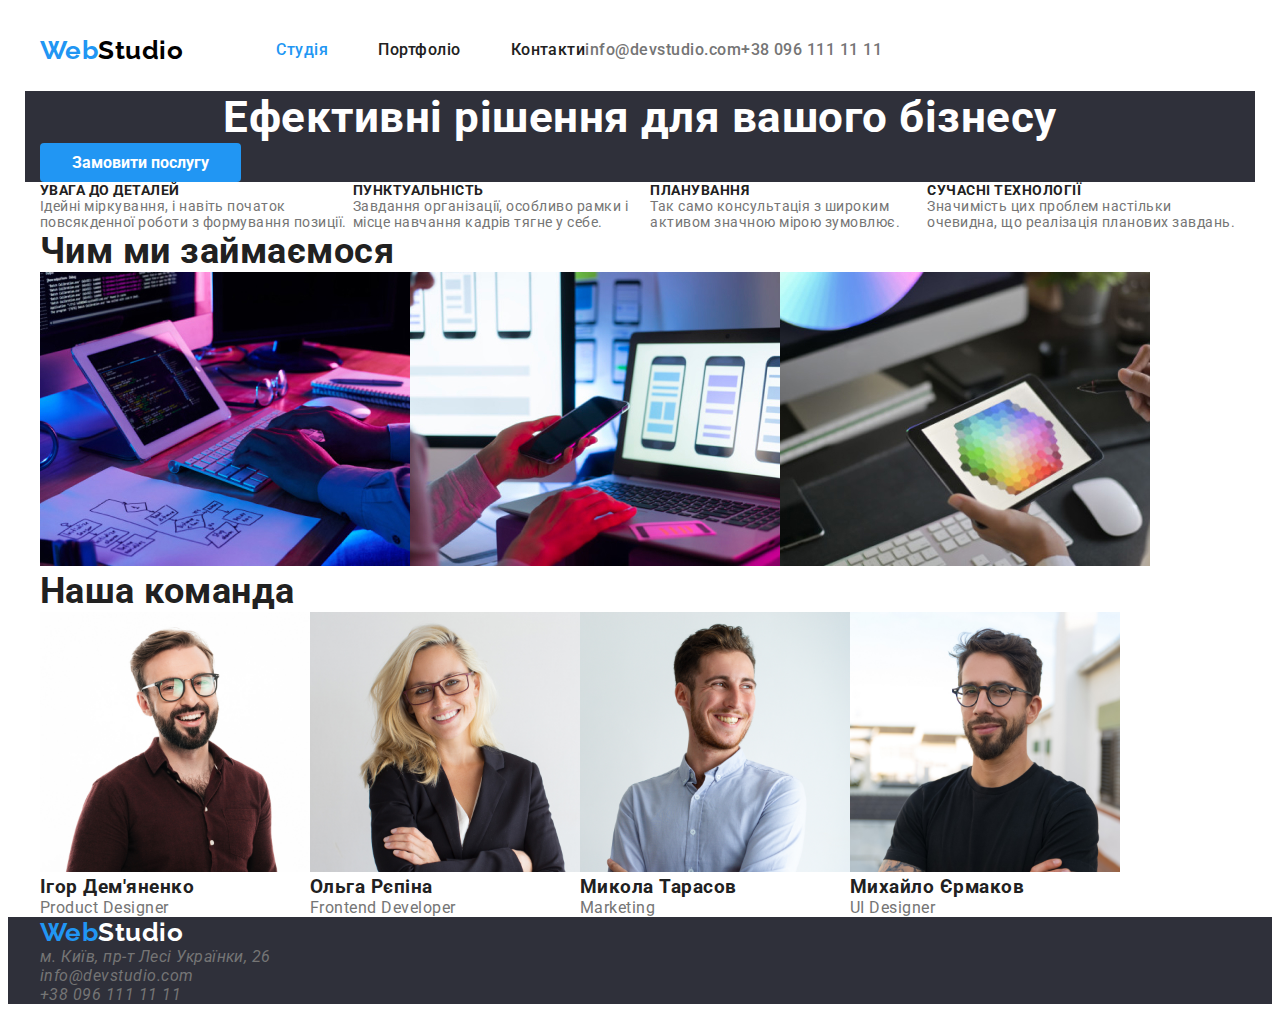
<file: index.html>
<!DOCTYPE html>
<html lang="en">
  <head>
    <meta charset="UTF-8" />
    <meta name="viewport" content="width=device-width, initial-scale=1.0" />
    <link
      rel="stylesheet"
      href="https://cdnjs.cloudflare.com/ajax/libs/modern-normalize/3.0.1/modern-normalize.min.css"
      integrity="sha512-q6WgHqiHlKyOqslT/lgBgodhd03Wp4BEqKeW6nNtlOY4quzyG3VoQKFrieaCeSnuVseNKRGpGeDU3qPmabCANg=="
      crossorigin="anonymous"
      referrerpolicy="no-referrer"
    />
    <link rel="stylesheet" href="./css/styles.css" />
    <link rel="preconnect" href="https://fonts.googleapis.com" />
    <link rel="preconnect" href="https://fonts.gstatic.com" crossorigin />
    <link
      href="https://fonts.googleapis.com/css2?family=Raleway:wght@700&family=Roboto&display=swap"
      rel="stylesheet"
    />
    <title>Document</title>
  </head>
  <body>
    <header>
      <section class="header container">
        <a
          class="logo"
          href="https://i.pinimg.com/564x/7c/ce/30/7cce3030a7b2b9a6e2a41213b5547953.jpg"
          ><span class="logo-accent">Web</span>Studio</a
        >
        <nav>
          <ul class="nav-list">
            <li class="nav-li">
              <a class="nav-link current-pg" href="">Студія</a>
            </li>
            <li class="nav-li">
              <a class="nav-link" href="./portfolio.html">Портфоліо</a>
            </li>
            <li class="nav-li"><a class="nav-link" href="">Контакти</a></li>
          </ul>
        </nav>
        <ul class="contact-list">
          <li class="contact-link">info@devstudio.com</li>
          <li class="contact-link">+38 096 111 11 11</li>
        </ul>
      </section>
    </header>

    <main>
      <!-- Герой -->
      <section class="hero container">
        <h1 class="hero-hedder">Ефективні рішення для вашого бізнесу</h1>
        <button type="button" class="hero-btn">Замовити послугу</button>
      </section>

      <section class="container">
        <ul class="featchers-list">
          <li>
            <h2 class="featchers-header">УВАГА ДО ДЕТАЛЕЙ</h2>
            <p class="featchers-text">
              Ідейні міркування, і навіть початок повсякденної роботи з
              формування позиції.
            </p>
          </li>
          <li>
            <h2 class="featchers-header">ПУНКТУАЛЬНІСТЬ</h2>
            <p class="featchers-text">
              Завдання організації, особливо рамки і місце навчання кадрів тягне
              у себе.
            </p>
          </li>
          <li>
            <h2 class="featchers-header">ПЛАНУВАННЯ</h2>
            <p class="featchers-text">
              Так само консультація з широким активом значною мірою зумовлює.
            </p>
          </li>
          <li>
            <h2 class="featchers-header">СУЧАСНІ ТЕХНОЛОГІЇ</h2>
            <p class="featchers-text">
              Значимість цих проблем настільки очевидна, що реалізація планових
              завдань.
            </p>
          </li>
        </ul>
      </section>

      <section class="container">
        <h2 class="section-header">Чим ми займаємося</h2>
        <ul class="work-list">
          <li>
            <a href="">
              <img
                src="./image/box1.jpg"
                alt="Exumple"
                width="370"
                height="294"
              />
            </a>
          </li>
          <li>
            <a href="">
              <img
                src="./image/box2.jpg"
                alt="Exumple"
                width="370"
                height="294"
              />
            </a>
          </li>
          <li>
            <a href="">
              <img
                src="./image/box3.jpg"
                alt="Exumple"
                width="370"
                height="294"
              />
            </a>
          </li>
        </ul>
      </section>

      <section class="container">
        <h2 class="section-header">Наша команда</h2>
        <ul class="teammates-list">
          <li>
            <img src="./image/img1.jpg" alt="Photo" width="270" height="260" />
            <h3>Ігор Дем'яненко</h3>
            <p>Product Designer</p>
          </li>

          <li>
            <img src="./image/img2.jpg" alt="Photo" width="270" height="260" />
            <h3>Ольга Рєпіна</h3>
            <p>Frontend Developer</p>
          </li>

          <li>
            <img src="./image/img3.jpg" alt="Photo" width="270" height="260" />
            <h3>Микола Тарасов</h3>
            <p>Marketing</p>
          </li>

          <li>
            <img src="./image/img4.jpg" alt="Photo" width="270" height="260" />
            <h3>Михайло Єрмаков</h3>
            <p>UI Designer</p>
          </li>
        </ul>
      </section>
    </main>

    <footer class="footer">
      <section class="container">
        <a
          class="logo"
          href="https://i.pinimg.com/564x/7c/ce/30/7cce3030a7b2b9a6e2a41213b5547953.jpg"
          ><span class="logo-accent">Web</span>Studio</a
        >
        <address>
          <p>
            м. Київ, пр-т Лесі Українки, 26 <br />
            info@devstudio.com <br />
            +38 096 111 11 11
          </p>
        </address>
      </section>
    </footer>
  </body>
</html>
</file>
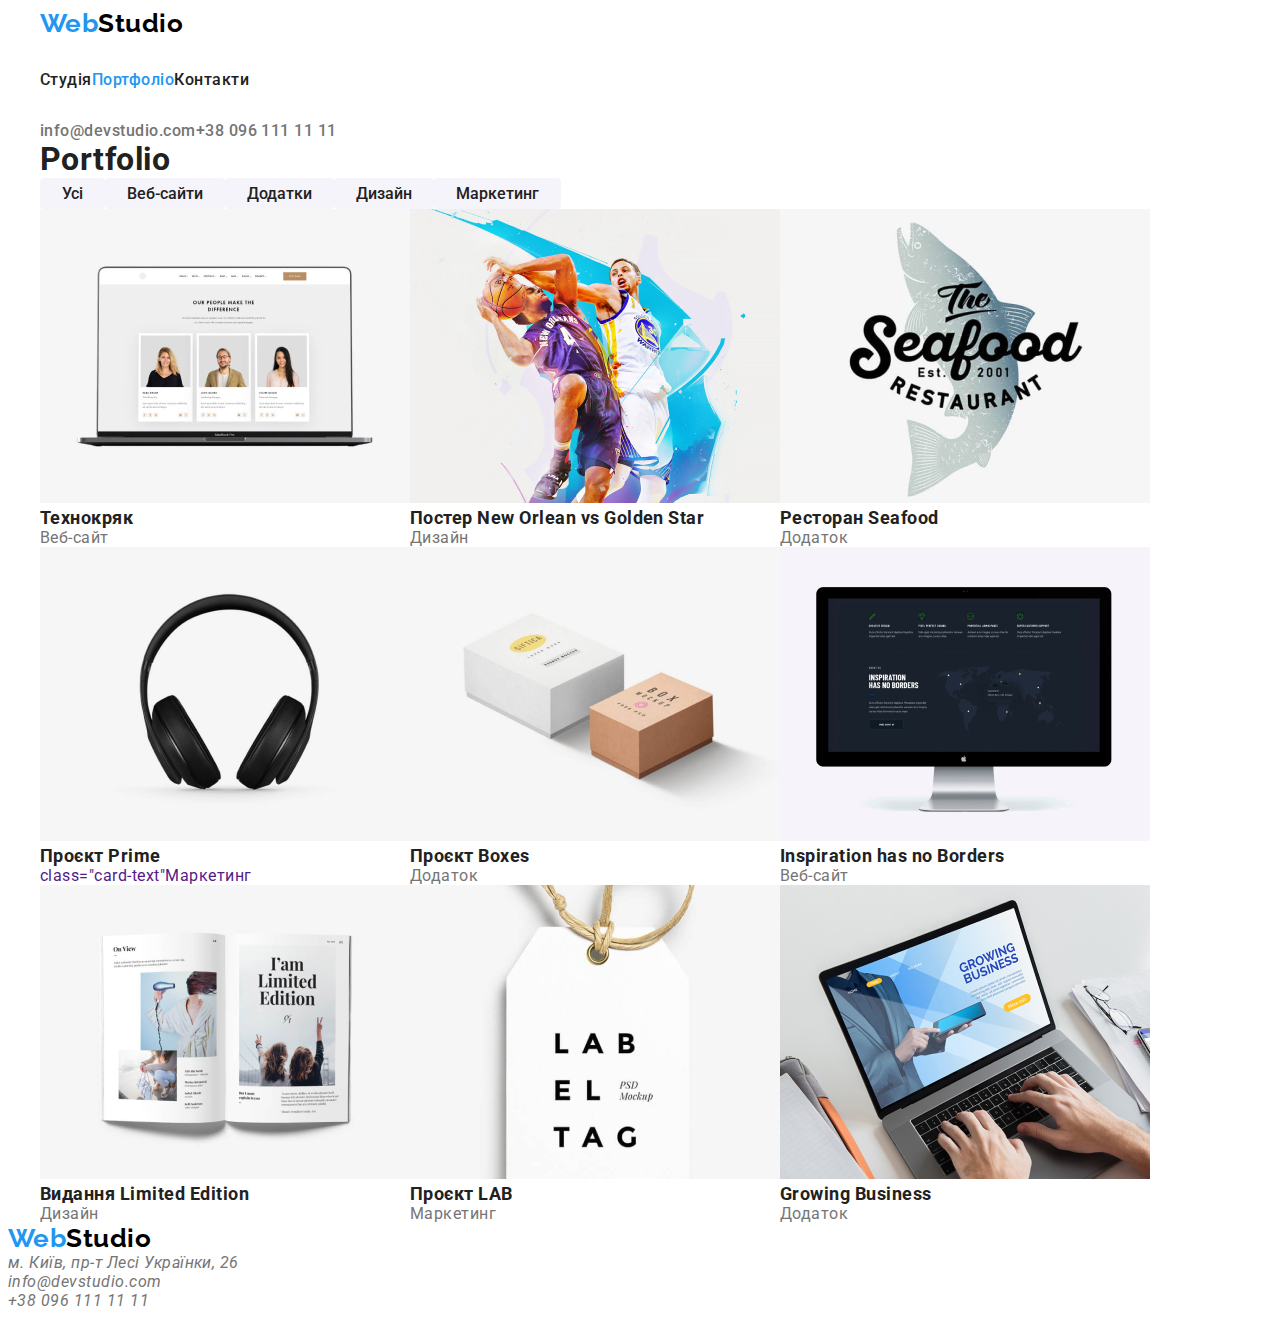
<file: portfolio.html>
<!DOCTYPE html>
<html lang="en">
<head>
    <meta charset="UTF-8">
    <meta name="viewport" content="width=device-width, initial-scale=1.0">
    <link rel="stylesheet" href="https://cdnjs.cloudflare.com/ajax/libs/modern-normalize/3.0.1/modern-normalize.min.css" integrity="sha512-q6WgHqiHlKyOqslT/lgBgodhd03Wp4BEqKeW6nNtlOY4quzyG3VoQKFrieaCeSnuVseNKRGpGeDU3qPmabCANg==" crossorigin="anonymous" referrerpolicy="no-referrer" />
    <link rel="stylesheet" href="./css/styles.css">
    <link rel="preconnect" href="https://fonts.googleapis.com">
<link rel="preconnect" href="https://fonts.gstatic.com" crossorigin>
<link href="https://fonts.googleapis.com/css2?family=Raleway:wght@700&family=Roboto&display=swap" rel="stylesheet">
    <title>Document</title>
</head>
<body>
    <header>
        <section class="container">
            <a  class="logo" href="https://i.pinimg.com/564x/7c/ce/30/7cce3030a7b2b9a6e2a41213b5547953.jpg"><span class="logo-accent">Web</span>Studio</a>
            <nav>
                <ul class="nav-list">
                    <li ><a class="nav-link" href="./index.html">Студія</a></li>
                    <li ><a class="nav-link current-pg" href="">Портфоліо</a></li>
                    <li ><a class="nav-link" href="">Контакти</a></li>
                </ul>
            </nav>
            <ul class="contact-list">
                <li class="contact-link">info@devstudio.com</li>
                <li class="contact-link">+38 096 111 11 11</li>
            </ul>
        </section>
       </header>
<main>
   <div class="container">
    <h1>Portfolio</h1>
    <ul class="btn-list">
        <li><button class="portfolio-btn" type="button">Усі</button></li>
        <li><button class="portfolio-btn" type="button">Веб-сайти</button></li>
        <li><button class="portfolio-btn" type="button">Додатки</button></li>
        <li><button class="portfolio-btn" type="button">Дизайн</button></li>
        <li><button class="portfolio-btn" type="button">Маркетинг</button></li>
    </ul>
    <ul class="portfolio-list">
        <li>
            <a href="">
            <img href=""><img src="./image/portfolio/img1.jpg" alt="">
                <h2 class="card-header">Технокряк</h2>
                <p class="card-text">Веб-сайт</p>
            </a>
        </li>
        <li> 
            <a href="">
                <img src="./image/portfolio/img2.jpg" alt="">
            <h2 class="card-header">Постер New Orlean vs Golden Star</h2>
            <p class="card-text">Дизайн</p>
            </a>
        </li>
        <li> 
            <a href=""><img src="./image/portfolio/img3.jpg" alt="">
                <h2 class="card-header">Ресторан Seafood</h2>
                <p class="card-text">Додаток</p>
            </a>
        </li>
        <li>
            <a href="">
                <img src="./image/portfolio/img4.jpg" alt="">
                <h2 class="card-header">Проєкт Prime</h2>
                <p> class="card-text"Маркетинг</p>
            </a>
        </li>
        <li> 
            <a href=""><img src="./image/portfolio/img5.jpg" alt="">
                <h2 class="card-header">Проєкт Boxes</h2>
                <p class="card-text">Додаток</p>
            </a>
        </li>
        <li> 
            <a href=""><img src="./image/portfolio/img6.jpg" alt="">
                <h2 class="card-header">Inspiration has no Borders</h2>
                <p class="card-text">Веб-сайт</p>
            </a>
        </li>
        <li> 
            <a href=""><img src="./image/portfolio/img7.jpg" alt="">
                <h2 class="card-header">Видання Limited Edition</h2>
                <p class="card-text">Дизайн</p>
            </a>
        </li>
        <li> 
            <a href="">
                <img src="./image/portfolio/img8.jpg" alt="">
            <h2 class="card-header">Проєкт LAB</h2>
            <p class="card-text">Маркетинг</p>
            </a>
        </li>
        <li> 
            <a href="">
                <img src="./image/portfolio/img9.jpg" alt="">
            <h2 class="card-header">Growing Business</h2>
            <p class="card-text">Додаток</p>
            </a>
        </li>
    </ul>
   </div>
</main>
       <footer>
        <section>
            <a  class="logo" href="https://i.pinimg.com/564x/7c/ce/30/7cce3030a7b2b9a6e2a41213b5547953.jpg"><span class="logo-accent">Web</span>Studio</a>
            <address>
                <p>м. Київ, пр-т Лесі Українки, 26 <br>
                    info@devstudio.com <br>
                    +38 096 111 11 11
                </p>
            </address>
        </section>
           </footer>
</body>
</html>
</file>
<file: css/styles.css>
/* ---------------MAIN SETTINGS ------------*/

:root {
  --accent-color: #2196f3;
}

body {
  color: #757575;

  font-family: Roboto;
  letter-spacing: 0.03em;
  font-weight: 400;
}

h1,
h2,
h3,
h4 {
  color: #212121;
  margin: 0;
  padding: 0;
}

ul,
p {
  list-style: none;
  margin: 0;
  padding: 0;
}

a {
  text-decoration: none;
}

.container {
  width: 1200px;
  padding-left: 15px;
  padding-right: 15px;
  margin: 0 auto;
}
/* --------------HEADER----------------*/

.header {
  display: flex;
  align-items: center;
}

.logo {
  color: #000000;
  font-family: Raleway;
  font-weight: 700;
  font-size: 26px;
}
.logo-accent {
  color: var(--accent-color);
}

.header > .logo {
  margin-right: 93px;
}
.nav-list {
  display: flex;
}
.nav-link {
  color: #212121;
  font-weight: 500;
  display: block;
  padding-top: 32px;
  padding-bottom: 32px;
}

.nav-li + .nav-li {
  margin-left: 50px;
}

.current-pg {
  color: var(--accent-color);
}

.nav-link:hover,
.nav-link:focus {
  color: var(--accent-color);
}

.contact-list {
  color: #757575;
  font-weight: 500;
  display: flex;
}

.contact-link:hover,
.contact-link:focus {
  color: var(--accent-color);
}

/* -----------------HERO---------------*/

.btn {
  color: #212121;
  background-color: #f5f4fa;
}

.btn:hover,
.btn:focus {
  color: #ffffff;
  background-color: var(--accent-color);
}
.hero {
  background-color: #2f303a;
}
.hero-hedder {
  font-family: Roboto;
  font-weight: 700;
  font-size: 44px;
  text-align: center;
  color: #ffffff;
}

.hero-btn {
  font-family: Roboto;
  font-weight: 700;
  font-size: 16px;
  color: #ffffff;
  background-color: var(--accent-color);
  border: none;
  border-radius: 4px;
  padding: 10px 32px;
}

/* ------------FEATCHERS------------ */

.featchers-list {
  display: flex;
}

.featchers-header {
  font-size: 14px;
}

.featchers-text {
  font-size: 14px;
}

.section-header {
  font-size: 36px;
}

/* -------------WORK----------------- */

.work-list{
  display: flex;
}

/* -------------TEAMMATES------------ */

.teammates-list{
display: flex;
}

/* -------------FOOTER--------------- */
.footer {
  background-color: #2f303a;
}
.footer .logo {
  color: #ffffff;
}

/*           PORTFOLIO         */

.card-header {
  font-size: 18px;
  color: #212121;
}

.card-text {
  color: #757575;
  font-weight: 400;
  font-size: 16px;
}

.portfolio-btn {
  font-family: Roboto;
  font-weight: 500;
  font-size: 16px;
  color: #212121;
  background-color: #f5f4fa;
  border: none;
  padding: 6px 22px;
  border-radius: 4px;
}

.portfolio-btn:hover,
.portfolio-btn:focus {
  color: #ffffff;
  background-color: var(--accent-color);
}

 .btn-list {
  display: flex;
 }

 .portfolio-list {
  display: flex;
  flex-wrap: wrap;
 }
</file>
